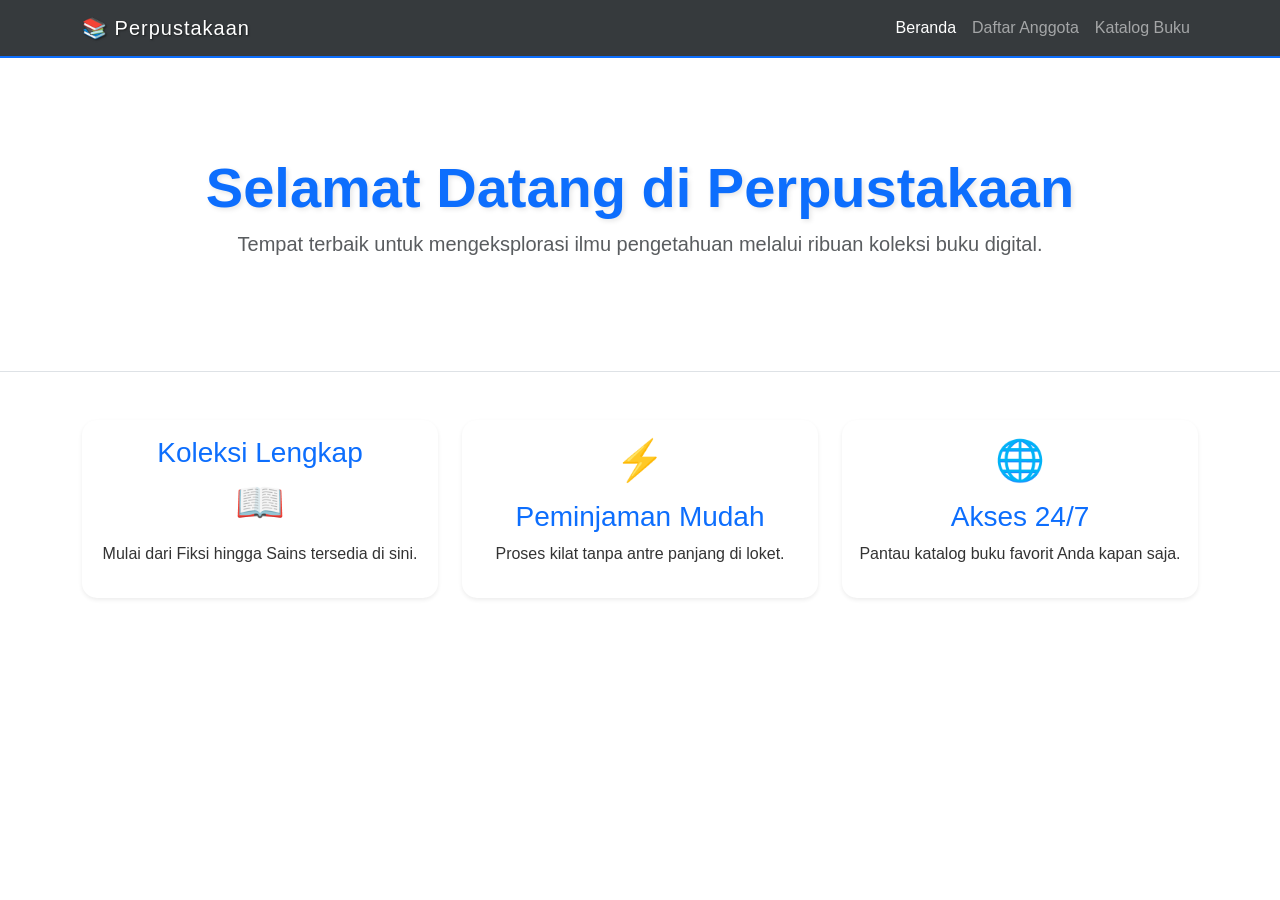
<file: index.html>
<!DOCTYPE html>
<html lang="id">
<head>
    <meta charset="UTF-8">
    <meta name="viewport" content="width=device-width, initial-scale=1.0">
    <title>Beranda</title>
    <link href="https://cdn.jsdelivr.net/npm/bootstrap@5.0.2/dist/css/bootstrap.min.css" rel="stylesheet" integrity="sha384-EVSTQN3/azprG1Anm3QDgpJLIm9Nao0Yz1ztcQTwFspd3yD65VohhpuuCOmLASjC" crossorigin="anonymous">
      <link rel="stylesheet" href="style.css">
</head>

<body>

<div style="background-image: url('https://png.pngtree.com/background/20230527/original/pngtree-an-old-bookcase-in-a-library-picture-image_2760144.jpg'); 
            background-size: cover; 
            background-position: center; 
         min-height: 100vh;">
 
    <nav class="navbar navbar-expand-lg navbar-dark bg-dark">   
        <div class="container">
          <a class="navbar-brand" href="#">📚 Perpustakaan</a>
           <div class="navbar-nav ms-auto">
                <a class="nav-link active" href="index.html">Beranda</a>
             <a class="nav-link" href="register.html">Daftar Anggota</a>
                <a class="nav-link" href="daftar-buku.html">Katalog Buku</a>
            </div>
        </div>
    </nav>

    <header class="py-5 text-center bg-white border-bottom">
        <div class="container py-5">
        <h1 class="display-4 fw-bold">Selamat Datang di Perpustakaan</h1>
           <p class="lead text-muted">Tempat terbaik untuk mengeksplorasi ilmu pengetahuan melalui ribuan koleksi buku digital.</p>
       </div>
   
    </header>

    <div class="container my-5">
        <div class="row g-4 text-center">
       <div class="col-md-4">
       <div class="p-3 border rounded bg-white shadow-sm">
         <h3>Koleksi Lengkap</h3>
    <div class="h1 mb-3">📖</div>
           <p>Mulai dari Fiksi hingga Sains tersedia di sini.</p>
          </div>
          </div>
       <div class="col-md-4">
       <div class="p-3 border rounded bg-white shadow-sm">
          <div class="h1 mb-3">⚡</div>
        <h3>Peminjaman Mudah</h3>
       <p>Proses kilat tanpa antre panjang di loket.</p>
      </div>
            </div>
            <div class="col-md-4">
                <div class="p-3 border rounded bg-white shadow-sm">
                    <div class="h1 mb-3">🌐</div>
                    <h3>Akses 24/7</h3>
                    <p>Pantau katalog buku favorit Anda kapan saja.</p>
                </div>
            </div>
        </div>
    </div>
</div>    
</body>
</html>
</file>
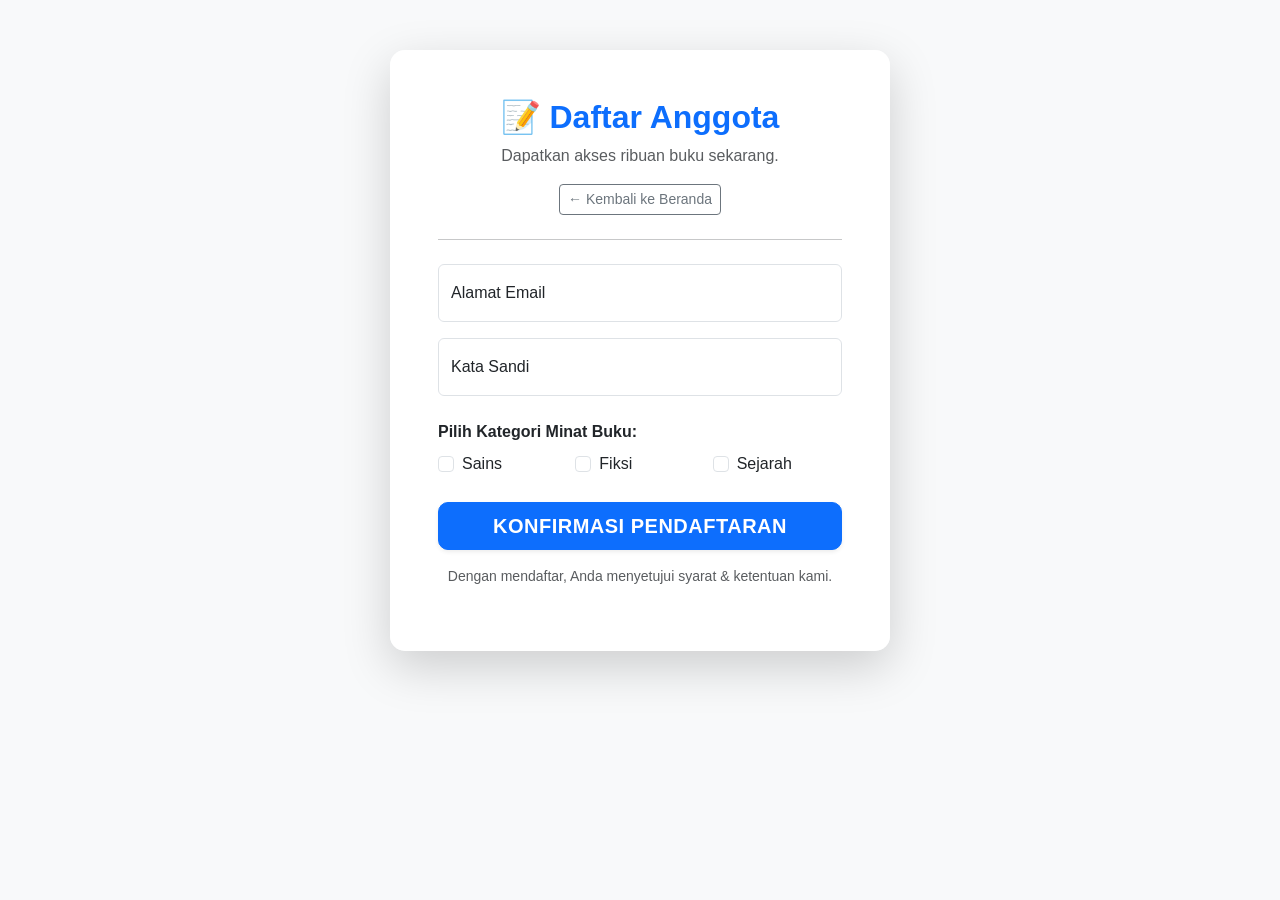
<file: register.html>
<!DOCTYPE html>
<html lang="id">
<head>
    <meta charset="UTF-8">
    <meta name="viewport" content="width=device-width, initial-scale=1.0">
    <title>Pendaftaran Anggota</title>
    <link href="https://cdn.jsdelivr.net/npm/bootstrap@5.0.2/dist/css/bootstrap.min.css" rel="stylesheet" integrity="sha384-EVSTQN3/azprG1Anm3QDgpJLIm9Nao0Yz1ztcQTwFspd3yD65VohhpuuCOmLASjC" crossorigin="anonymous">
      <link rel="stylesheet" href="style.css">
    <style>
        body {
            background: #f8f9fa;
        }
        .registration-card {
            max-width: 500px;
            margin: 50px auto;
            border: none;
            border-radius: 15px;
        }
    </style>
</head>
<body>

<div class="container">
    <div class="card registration-card shadow-lg">
        <div class="card-body p-4 p-md-5">
            <header class="text-center mb-4">
                <h2 class="fw-bold text-primary">📝 Daftar Anggota</h2>
                <p class="text-muted">Dapatkan akses ribuan buku sekarang.</p>
                <a href="index.html" class="btn btn-sm btn-outline-secondary">← Kembali ke Beranda</a>
            </header>

          <hr class="mb-4">

            <main>
              <form action="index.html" method="POST">
                    
                    <div class="form-floating mb-3">
                        <input type="email" class="form-control" id="floatingInput" placeholder="name@example.com" required>
                        <label for="floatingInput">Alamat Email</label>
              </div>
             <div class="form-floating mb-4">
                        <input type="password" class="form-control" id="floatingPassword" placeholder="Password" required>
           <label for="floatingPassword">Kata Sandi</label>
               </div>
           <div class="mb-4">
                        <label class="form-label fw-bold mb-2">Pilih Kategori Minat Buku:</label>
           <div class="row g-2">
                            <div class="col-4">
             <div class="form-check">
           <input class="form-check-input" type="checkbox" value="sains" id="checkSains">
                        <label class="form-check-label" for="checkSains">Sains</label>
                        </div>
                 </div>
                          <div class="col-4">
                                <div class="form-check">
                                 <input class="form-check-input" type="checkbox" value="fiksi" id="checkFiksi">
                                <label class="form-check-label" for="checkFiksi">Fiksi</label>
                                </div>
                         </div>
                            <div class="col-4">
                          <div class="form-check">
                                    <input class="form-check-input" type="checkbox" value="sejarah" id="checkSejarah">                                 <label class="form-check-label" for="checkSejarah">Sejarah</label>
                           </div>
                            </div>
                        </div>
                    </div>

                    <button type="submit" class="btn btn-primary btn-lg w-100 shadow-sm fw-bold">
                        Konfirmasi Pendaftaran
                    </button>
                   
                    
                    <p class="text-center mt-3 small text-muted">
                        Dengan mendaftar, Anda menyetujui syarat & ketentuan kami.
                    </p>
                </form>
            </main>
        </div>
    </div>
</div>


</body>
</html>
</file>
<file: style.css>
body {
    font-family: 'Segoe UI', Roboto, Helvetica, Arial, sans-serif;
    color: #333;
}

.navbar {
    backdrop-filter: blur(10px); /* Efek kaca kekinian */
    background-color: rgba(33, 37, 41, 0.9) !important; 
    border-bottom: 2px solid #0d6efd;
}

.navbar-brand {
    letter-spacing: 1px;
    text-shadow: 1px 1px 2px rgba(0,0,0,0.5);
}


.row .col-md-4 div, .card {
    transition: all 0.3s cubic-bezier(0.25, 0.8, 0.25, 1);
    border: none !important; 
    border-radius: 15px !important;
}

.row .col-md-4 div:hover, .card:hover {
    transform: translateY(-10px);
    box-shadow: 0 15px 30px rgba(0,0,0,0.2) !important;
}

.registration-card {
    background: rgba(255, 255, 255, 0.9) !important;
    backdrop-filter: blur(5px);
    overflow: hidden;
}


.form-control:focus {
    box-shadow: 0 0 0 0.25rem rgba(13, 110, 253, 0.15);
    border-color: #0d6efd;
}


button[type="submit"] {
    border-radius: 10px;
    letter-spacing: 0.5px;
    text-transform: uppercase;
    transition: background 0.3s ease;
}


h1, h2, h3 {
    color: #0d6efd;
}

header h1 {
    text-shadow: 2px 2px 5px rgba(0,0,0,0.1);
}

@keyframes fadeIn {
    from { opacity: 0; transform: translateY(20px); }
    to { opacity: 1; transform: translateY(0); }
}

.container {
    animation: fadeIn 0.8s ease-out;
}
</file>
